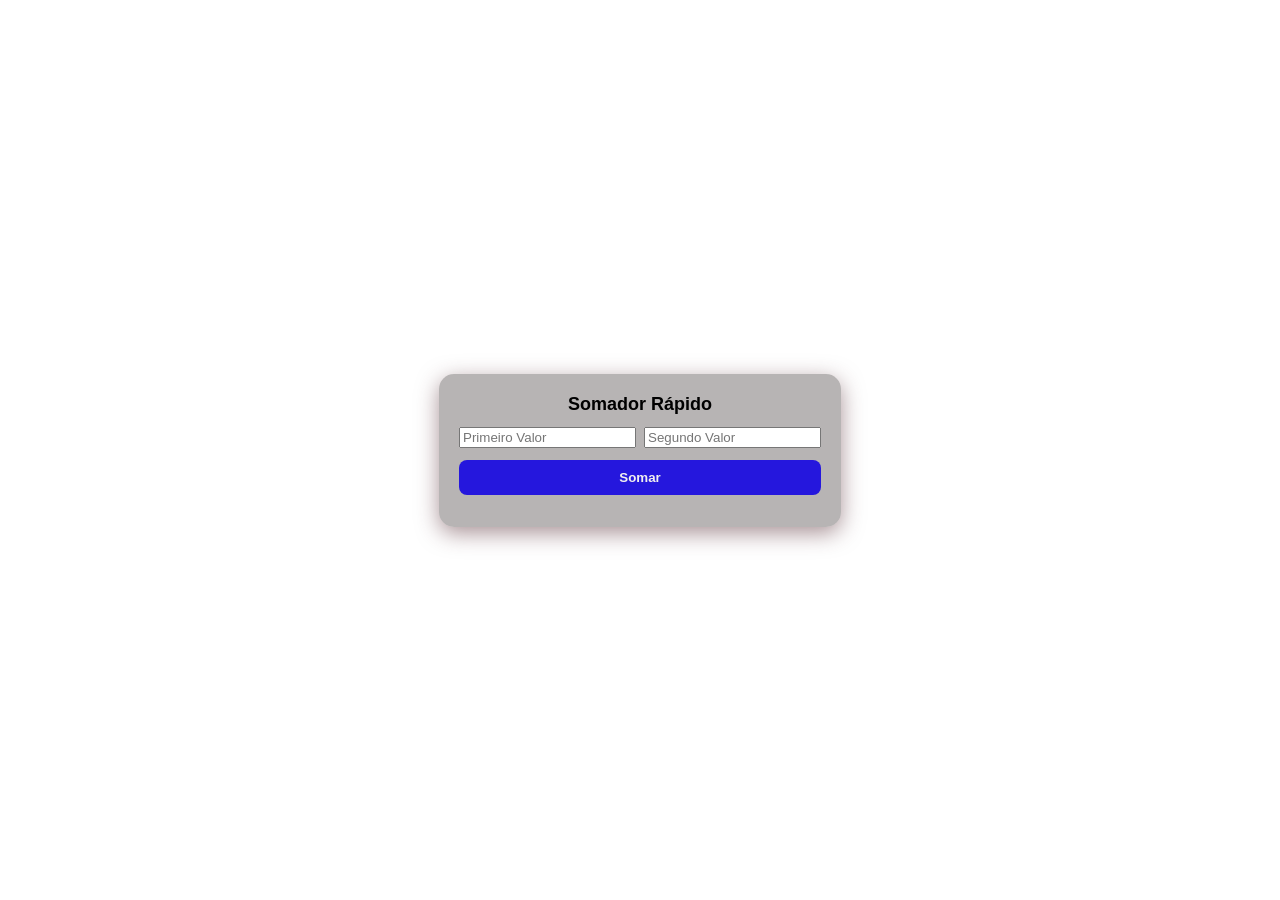
<file: projeto2.html>
<!DOCTYPE html>
<html lang="en">
<head>
    <meta charset="UTF-8">
    <meta name="viewport" content="width=device-width, initial-scale=1.0">
    <title>Somador</title>
 
    <style>
        body{
            font-family: sans-serif;
            display: flex;
            align-items: center;
            justify-content: center;
            min-height: 100vh;
            margin: 0;
            background: linear-gradient(135deg #b34848 #554848);
        }
        .container{
            background-color: #362f2f5b;
            padding: 20px;
            border-radius: 15px;
            box-shadow: 0 6px 22px #53282f81;
            text-align: center;
        }
        h1{
            font-size: 18px;
            margin: 0 0 12px;
        }
        .campo{
            display: flex;
            gap: 8px;
            margin: 12px 0;
        }
        input[type="nuber"]{
            flex: 1;
            padding: 10px;
            border: 1px solid #4b242b8a;
            border-radius: 8px;
            outline: none;
            font-size: 16px;
        }
        button{
            width: 100%;
            padding: 10px;
            border: 0;
            border-radius: 8px;
            background: #2517dd;
            color: #f1efef;
            font-weight: 600;
            cursor: pointer;
        }
 
        .resultado{
            margin: 12px;
            font-size: 18px;
            font-weight: 700;
            color: black;
        }
 
        .erro{
            color: #d80d0d;
            font-size: 18px;
            font-weight: 700;
            margin-top: 12px;
        }
 
    </style>
 
</head>
<body>
    <div class="container">
        <h1>Somador Rápido</h1>
        <div class="campo">
 
            <input type="number" name="" id="valor1"
            class="input-valor" placeholder="Primeiro Valor"
            step="any">
 
            <input type="number" name="" id="valor2"
            class="input-valor" placeholder="Segundo Valor"
            step="any">
        </div>
            <button id="btnSomar">Somar</button>
        <div id="mensagem" class="erro"> </div>
        <div id="resultado" class="resultado"> </div>
    </div>
   
    <!-- JavaScript -->
    <script>
 
        function valido(n) {
            return n !== '' && !Number.isNaN(Number(n));
        }
 
 
        function somar(){
            const v1 = window.document.getElementById('valor1').value.trim();
            const v2 = window.document.getElementById('valor2').value.trim();
 
            const msgEl = document.getElementById('menssagem');
            const resEl = document.getElementById('resultado');
 
            msgEl.textContent ='';
            resEl.textContent ='';
 
            if (!valido(v1) || !valido(v2)){
                msgEl.textContent = 'Preencha os dois campos com números válidos.';
                return;
 
            }
 
            const n1 = parseFloat(v1);
            const n2 = parseFloat(v2);
            const soma = n1 + n2;
            resEl.textContent = 'Resultado: ' + soma.toString();
        }
 
        document.getElementById('btnSomar').addEventListener
        ('click', somar);
        document.querySelectorAll('.input-valor').forEach(input => {
            input.addEventListener('keydown', (e) => {
                if (e.key === 'Enter') somar();
 
            });
        });
 
 
 
 
 
 
 
 
 
    </script>
 
 
 
 
 
 
 
 
 
 
 
 
 
 
 

 
 
 
 
 
 
 
 
 
 
</body>
</html>
</file>
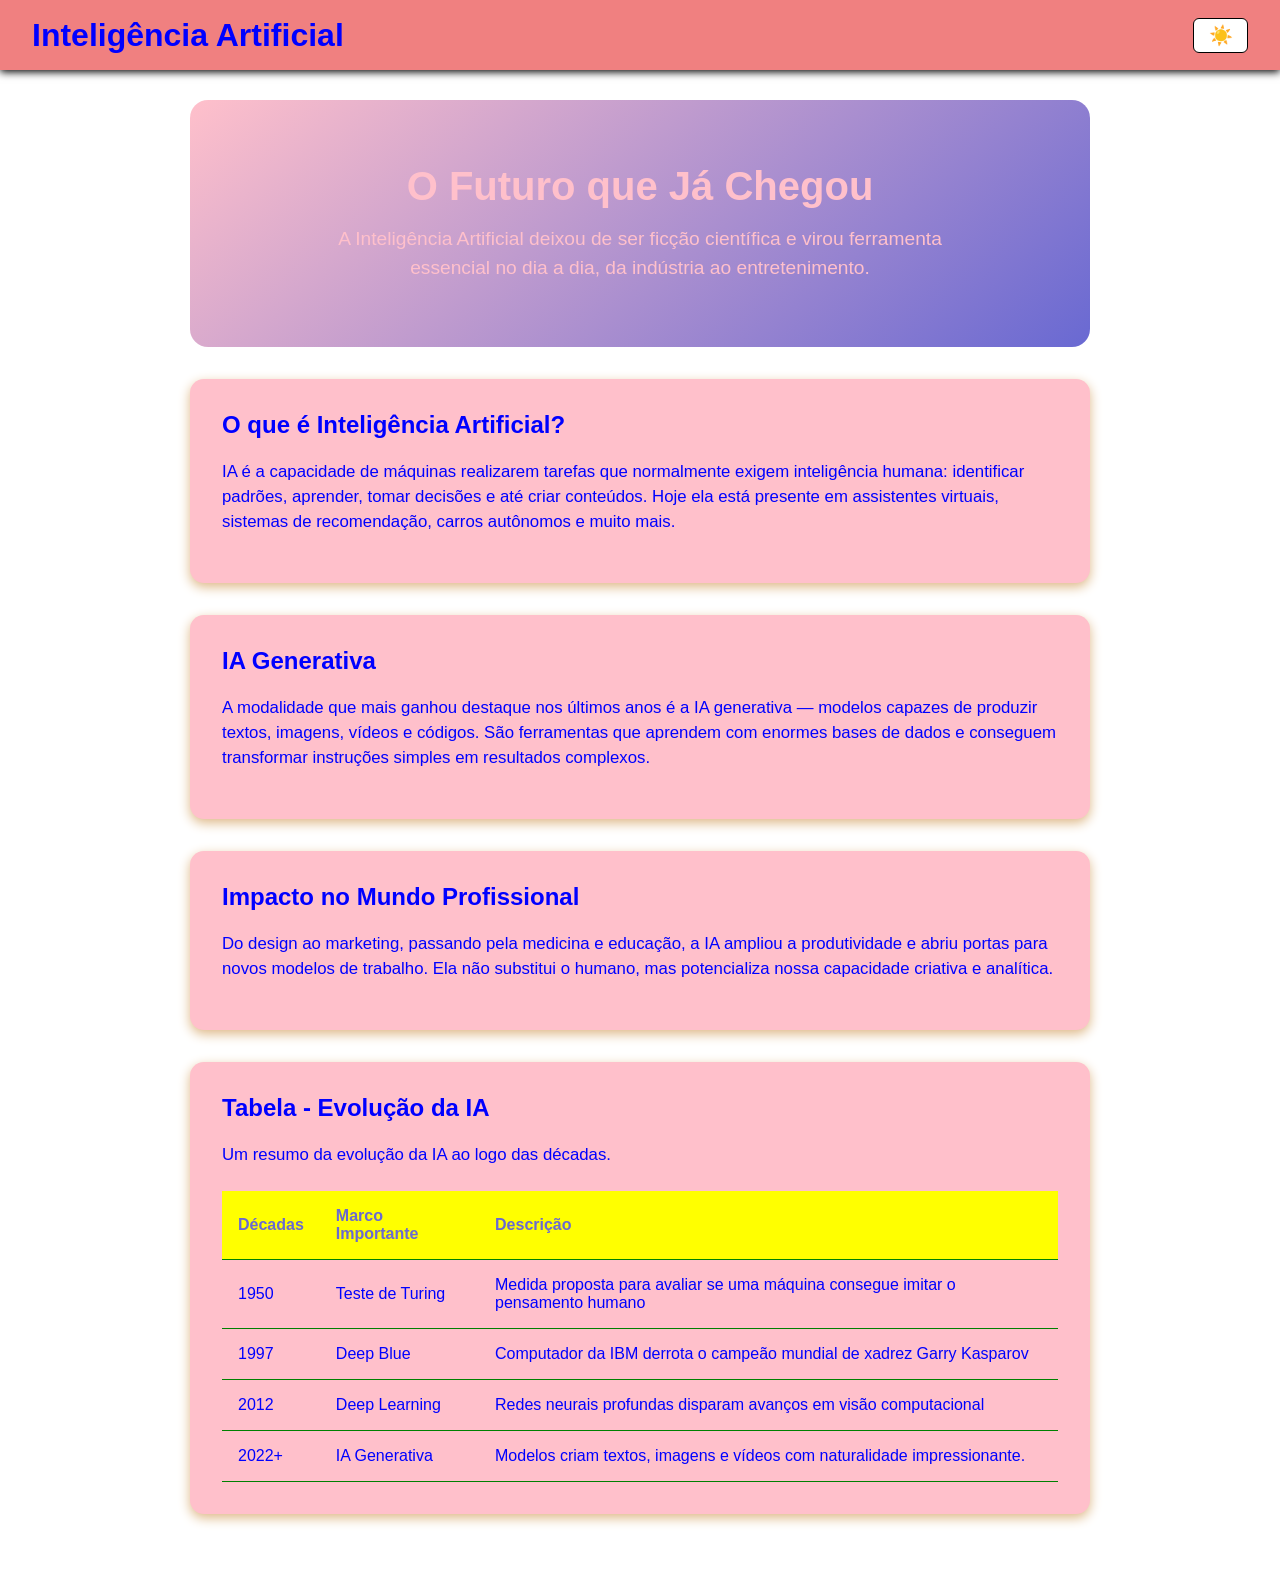
<file: projeto3.html>
<!DOCTYPE html>
<html lang="en">


<head>
    <link rel="stylesheet" href="projeto3.css">
    <meta charset="UTF-8">
    <meta name="viewport" content="width=device-width, initial-scale=1.0">
    <title>Inteligência Artificial</title>
</head>

<body>

    <div vw class="enabled">
        <div vw-access-button class="active"></div>
        <div vw-plugin-wrapper>
            <div class="vw-plugin-top-wrapper"></div>
        </div>
    </div>


    <header>
        <h1>Inteligência Artificial</h1>
        <button id="toggle-mode" class="botao-tema">
            <span class="icone-sol"> ☀️ </span>
            <span class="icone-lua"> 🌑 </span>
        </button>
    </header>

    <main>
        <section class="hero">
            <h1>O Futuro que Já Chegou</h1>
            <p>A Inteligência Artificial deixou de ser ficção científica e virou ferramenta essencial no dia a dia, da
                indústria ao entretenimento.</p>
        </section>

        <section class="secao">
            <h2>O que é Inteligência Artificial?</h2>
            <p>IA é a capacidade de máquinas realizarem tarefas que normalmente exigem inteligência humana: identificar
                padrões, aprender, tomar decisões e até criar conteúdos. Hoje ela está presente em assistentes virtuais,
                sistemas de recomendação, carros autônomos e muito mais.</p>
        </section>

        <section class="secao">
            <h2>IA Generativa</h2>
            <p>A modalidade que mais ganhou destaque nos últimos anos é a IA generativa — modelos capazes de produzir
                textos, imagens, vídeos e códigos. São ferramentas que aprendem com enormes bases de dados e conseguem
                transformar instruções simples em resultados complexos.</p>
        </section>

        <section class="secao">
            <h2>Impacto no Mundo Profissional</h2>
            <p>Do design ao marketing, passando pela medicina e educação, a IA ampliou a produtividade e abriu portas
                para novos modelos de trabalho. Ela não substitui o humano, mas potencializa nossa capacidade criativa e
                analítica.</p>
        </section>

        <section class="secao">
            <h2>Tabela - Evolução da IA</h2>
            <p>Um resumo da evolução da IA ao logo das décadas.</p>
            <div class="tabela-container">
                <table class="tabela-ia">
                    <thead>
                        <tr>
                            <!-- "tr" é começar uma nova linha na tabela -->
                            <th>Décadas</th>
                            <!-- "th" é coluna da tabela -->
                            <th>Marco Importante</th>
                            <th>Descrição</th>
                        </tr>
                    </thead>

                    <tbody>
                        <tr>
                            <td>1950</td>
                            <td>Teste de Turing</td>
                            <td>Medida proposta para avaliar se uma máquina consegue imitar o pensamento humano</td>
                            <!-- 'td' é o mesmo que 'th'; descrição da coluna -->
                        </tr>


                        <tr>
                            <td>1997</td>
                            <td>Deep Blue</td>
                            <td>Computador da IBM derrota o campeão mundial de xadrez Garry Kasparov</td>
                        </tr>


                        <tr>
                            <td>2012</td>
                            <td>Deep Learning</td>
                            <td>Redes neurais profundas disparam avanços em visão computacional</td>
                        </tr>

                        <tr>
                            <td>2022+</td>
                            <td>IA Generativa</td>
                            <td>Modelos criam textos, imagens e vídeos com naturalidade impressionante.</td>
                        </tr>
                    </tbody>



                </table>
            </div>
        </section>
    </main>
    <script>
        const toggleBtn = document.getElementById('toggle-mode');
        // "cons(constante) = não muda"
        // togglebtn = nome criado pode ser qualquer um
        // getElementById aqui estamos puxando o ID do botão toggle mode
        const body = document.body;
        // Estamos guardando dentro da cost o BODY
        toggleBtn.addEventListener("click", function () {
            body.classList.toggle("dark-mode");
        });
    </script>

    <script src="https://vlibras.gov.br/app/vlibras-plugin.js"></script>
    <script>
        new window.VLibras.Widget('https://vlibras.gov.br/app');
    </script>

</body>

</html>
</file>
<file: projeto3.css>
:root{
    --cor-fundo: pink;
    --cor-texto: blue;
    --cor-destaque: yellow;
    --cor-bloco: white;
}

body.dark-mode{
    --cor-fundo: #0e0f10;
    --cor-texto: #e7e7e7;
    --cor-destaque: #7d9bff;
    --cor-bloco: #0e0f10;
}


body{
    margin: 0;
    font-family: Arial, Helvetica, sans-serif;
    /* background: var(--cor-bloco); */
    background-image: url(https://cdn.pixabay.com/photo/2016/12/30/00/36/grasses-1939673_1280.jpg);
    background-size: cover;
    background-attachment: fixed;
    color: var(--cor-texto);
    transition: background .3s ease, color .3s ease;
}


header{
    position: fixed;
    top: 0;
    left: 0;
    right: 0;
    height: 70px;
    background: lightcoral;
    backdrop-filter: blur(10px);
    /* Filtro de fundo */
    display: flex;
    justify-content: space-between;
    align-items: center;
    padding: 0 2rem;
    box-shadow: 0 2px 8px black;
}

#toggle-mode{
    padding: .5rem 1rem;
    border-radius: 6px;
    border: 1px solid black;
    background: var(--cor-bloco);
    font-weight: 600;
    transition: background .3s ease;
}


main{
    padding:  100px 2rem 2rem;
    max-width: 900px;
    margin: auto;
}


.secao{
    margin: 2rem 0;
    padding: 2rem;
    background: var(--cor-fundo);
    border-radius: 14px;
    box-shadow: 0 4px 12px burlywood;
    transition: background .3s ease;
}


h2{
    margin-top: 0;
    font-size: 1.5rem;
    color: var(--cor-texto);
}
p{
    line-height: 1.5;
    font-size: 1.05rem;
}
.hero{
    padding: 4rem 2rem;
    text-align: center;
    background: linear-gradient(140deg, var(--cor-fundo), #6969d2);
    color: var(--cor-fundo);
    border-radius: 18px;
    margin-bottom: 2rem;
}


.hero h1{
    font-size: 2.5rem;
    margin: 0 0 1rem 0;
}


.hero p{
    max-width: 650px;
    margin: auto;
    font-size: 1.2rem;
}


.tabela-container{
    margin-top: 1.5rem;
    overflow-x: auto;
}


.tabela-ia{
    width: 100%;
    /* border: 1px solid black; */
    font-size: 1rem;
    min-width: 600px;
    overflow: hidden;
    border-collapse: collapse;
    /* Tira o espaçamento das bordas da tabela */
}


.tabela-ia thead{
    background: var(--cor-destaque);
    color: #6969d2;
    /* border: 1px solid black; */
}


.tabela-ia th, 
.tabela-ia td{
    /* border: 1px solid black; */
    padding: 1rem;
    text-align: left;
    border-bottom: 1px solid green;
}


.tabela-ia tbody tr:hover{
    background: #fa807279;
    transform: translateX(2px);
}


.tabela-ia tbody tr{
    transition: background .25s ease, transform .15s ease;
    /* Existe um "0" antes do .20s */
}


.botao-tema{
    position: relative;
    width: 55px;
    height: 35px;
    display: flex;
    align-items: center;
    justify-content: center;
    background: grey;
    border: 1px solid #0000008f;
    overflow: hidden;
    transition: background .3s ease;
}


.botao-tema span{
    position: absolute;
    font-size: 1.2rem;
    transition: opacity 0.3s ease, transform 0.3s ease;
}


.icone-sol{
    opacity: 1;
    transform: translateY(0);
}


.icone-lua{
    opacity: 0;
    transform: translateY(-10px);
}


body.dark-mode .icone-sol{
    opacity: 0;
    transform: translateY(-10);
}

body.dark-mode .icone-lua{
    opacity: 1;
    transform: translateY(0);
}


body.dark-mode header{
    background: #0e0f10;
}

body.dark-mode .tabela-ia td{
    border-bottom: 1px solid blue;
}

body.dark-mode .tabela-ia tbody tr:hover{
    background: blue;
}


body.dark-mode{
    background-image: url(https://cdn.pixabay.com/photo/2022/12/10/11/05/snow-7646952_1280.jpg);
}
</file>
